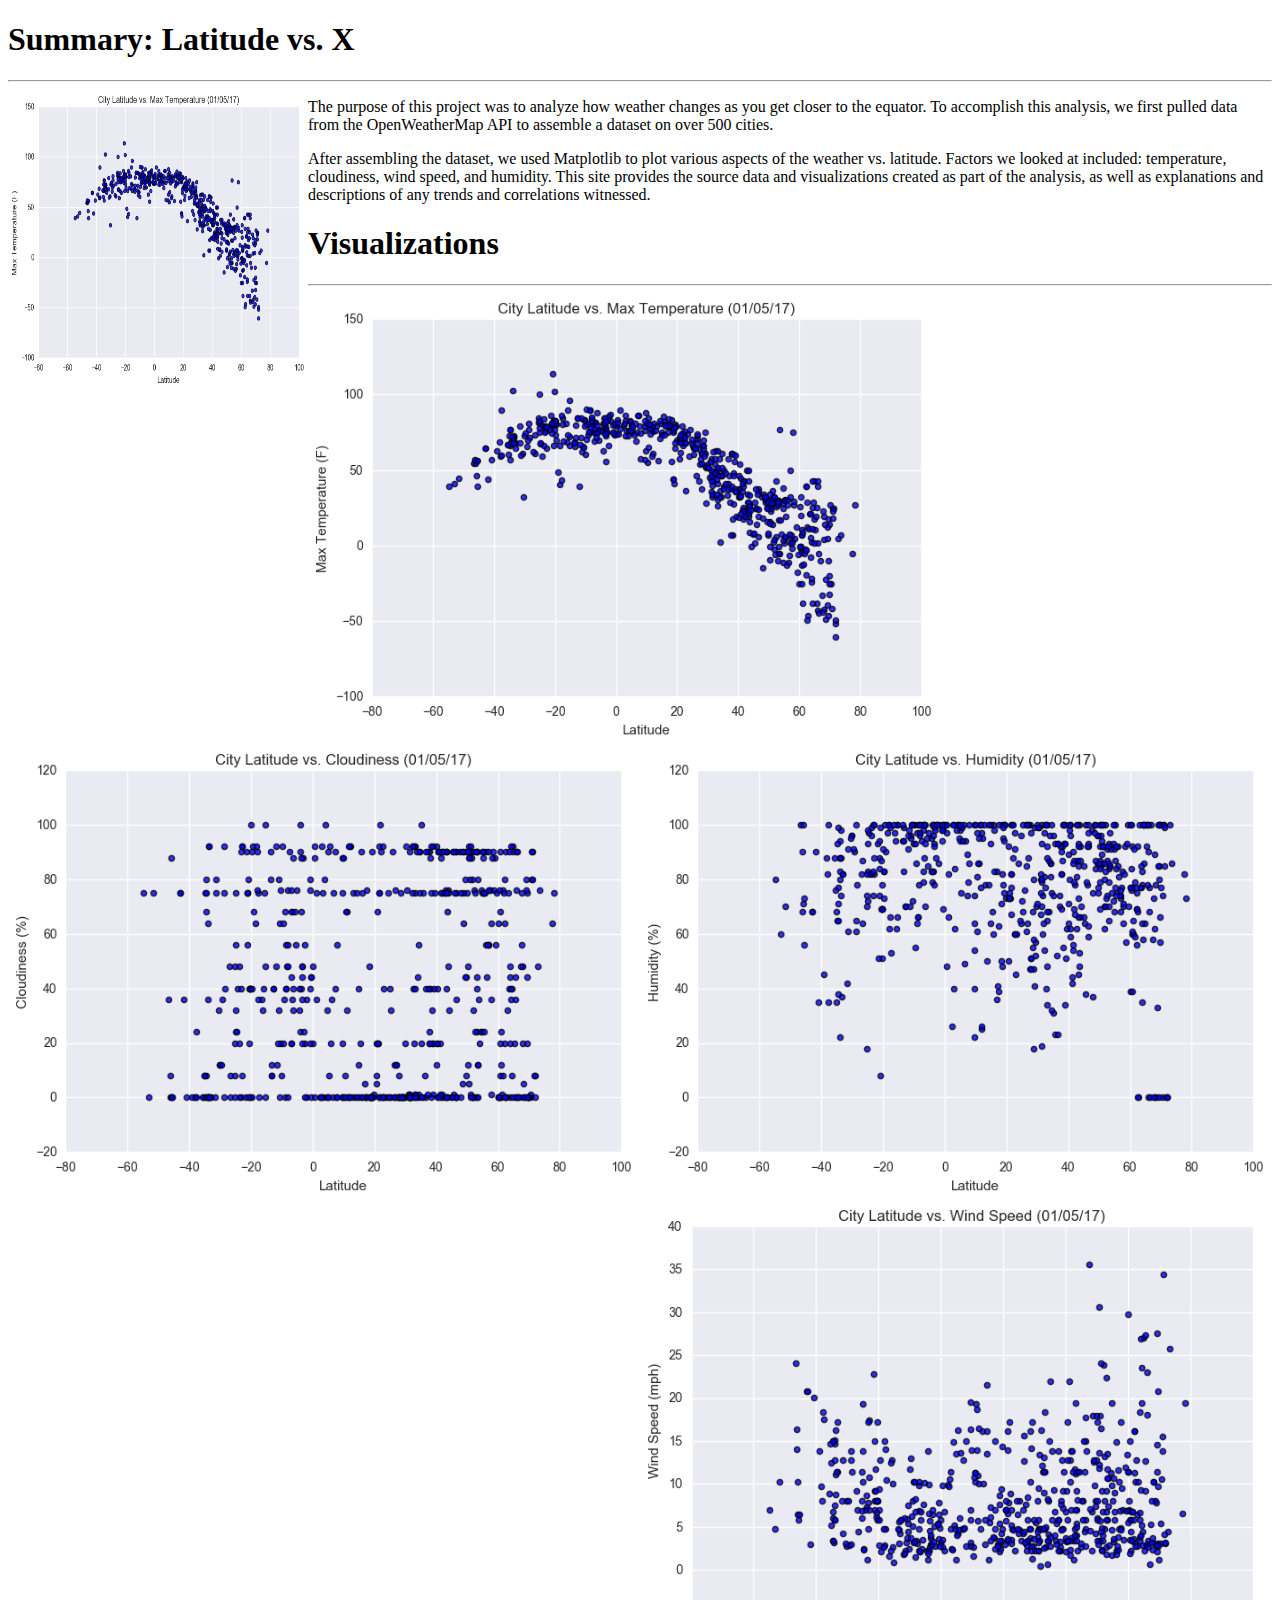
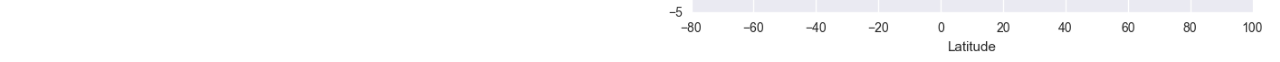
<file: index.html>
<!doctype html>
<html lang="en">
    <head>
        <!-- Required meta tags -->
        <meta charset="utf-8">
        <title>Bootstrap Visualization Dashboard</title>
        <meta name="viewport" content="width=device-width, initial-scale=1, shrink-to-fit=no">
        
        <!-- Bootstrap CSS -->
        <link rel="stylesheet" href="https://stackpath.bootstrapcdn.com/bootstrap/4.1.1/css/bootstrap.min.css" integrity="sha384-WskhaSGFgHYWDcbwN70/dfYBj47jz9qbsMId/iRN3ewGhXQFZCSftd1LZCfmhktB" crossorigin="anonymous">
        <link rel="stylesheet" href="CSS/style.css">
    </head>
    <body>
        <div class="container">
            <div class="row">
                <div class="col-sm-12 col-md-8">
                    <h1>Summary: Latitude vs. X</h1>
                    <hr>
                    <img id="image_adjust" class="px-3" src="images/output_9_0.png" alt="Picture of the Summary" align=left>
                    <p>The purpose of this project was to analyze how weather changes as you get closer to the equator. To accomplish this analysis, we first pulled data from the OpenWeatherMap API to assemble a dataset on over 500 cities.</p>
                    <p>After assembling the dataset, we used Matplotlib to plot various aspects of the weather vs. latitude. Factors we looked at included: temperature, cloudiness, wind speed, and humidity. This site provides the source data and visualizations created as part of the analysis, as well as explanations and descriptions of any trends and correlations witnessed.</p>

                </div>
                <div class="col-sm-12 col-md-4">
                    <h1>Visualizations</h1>
                    <hr>
                    <div>
                        <img class="images px-1 mb-3" src="images/output_9_0.png" alt="City Latitude vs. Max Temperature" align="left">
                        <img class="images px-1 mb-3" src="images/output_11_0.png" alt="City Latitude vs. Humidity" align="right">
                    </div>
                    <div>
                        <img class="images px-1" src="images/output_13_0.png" alt="City Latitude vs. Cloudiness" align="left">
                        <img class="images px-1" src="images/output_15_0.png" alt="City Latitude vs. Wind Speed" align="right">                        
                    </div>
                </div>
            </div>
        </div>
        
        <!-- Optional JavaScript -->
        <!-- jQuery first, then Popper.js, then Bootstrap JS -->
        <script src="https://code.jquery.com/jquery-3.3.1.slim.min.js" integrity="sha384-q8i/X+965DzO0rT7abK41JStQIAqVgRVzpbzo5smXKp4YfRvH+8abtTE1Pi6jizo" crossorigin="anonymous"></script>
        <script src="https://cdnjs.cloudflare.com/ajax/libs/popper.js/1.14.3/umd/popper.min.js" integrity="sha384-ZMP7rVo3mIykV+2+9J3UJ46jBk0WLaUAdn689aCwoqbBJiSnjAK/l8WvCWPIPm49" crossorigin="anonymous"></script>
        <script src="https://stackpath.bootstrapcdn.com/bootstrap/4.1.1/js/bootstrap.min.js" integrity="sha384-smHYKdLADwkXOn1EmN1qk/HfnUcbVRZyYmZ4qpPea6sjB/pTJ0euyQp0Mk8ck+5T" crossorigin="anonymous"></script>
    </body>
</html>
</file>
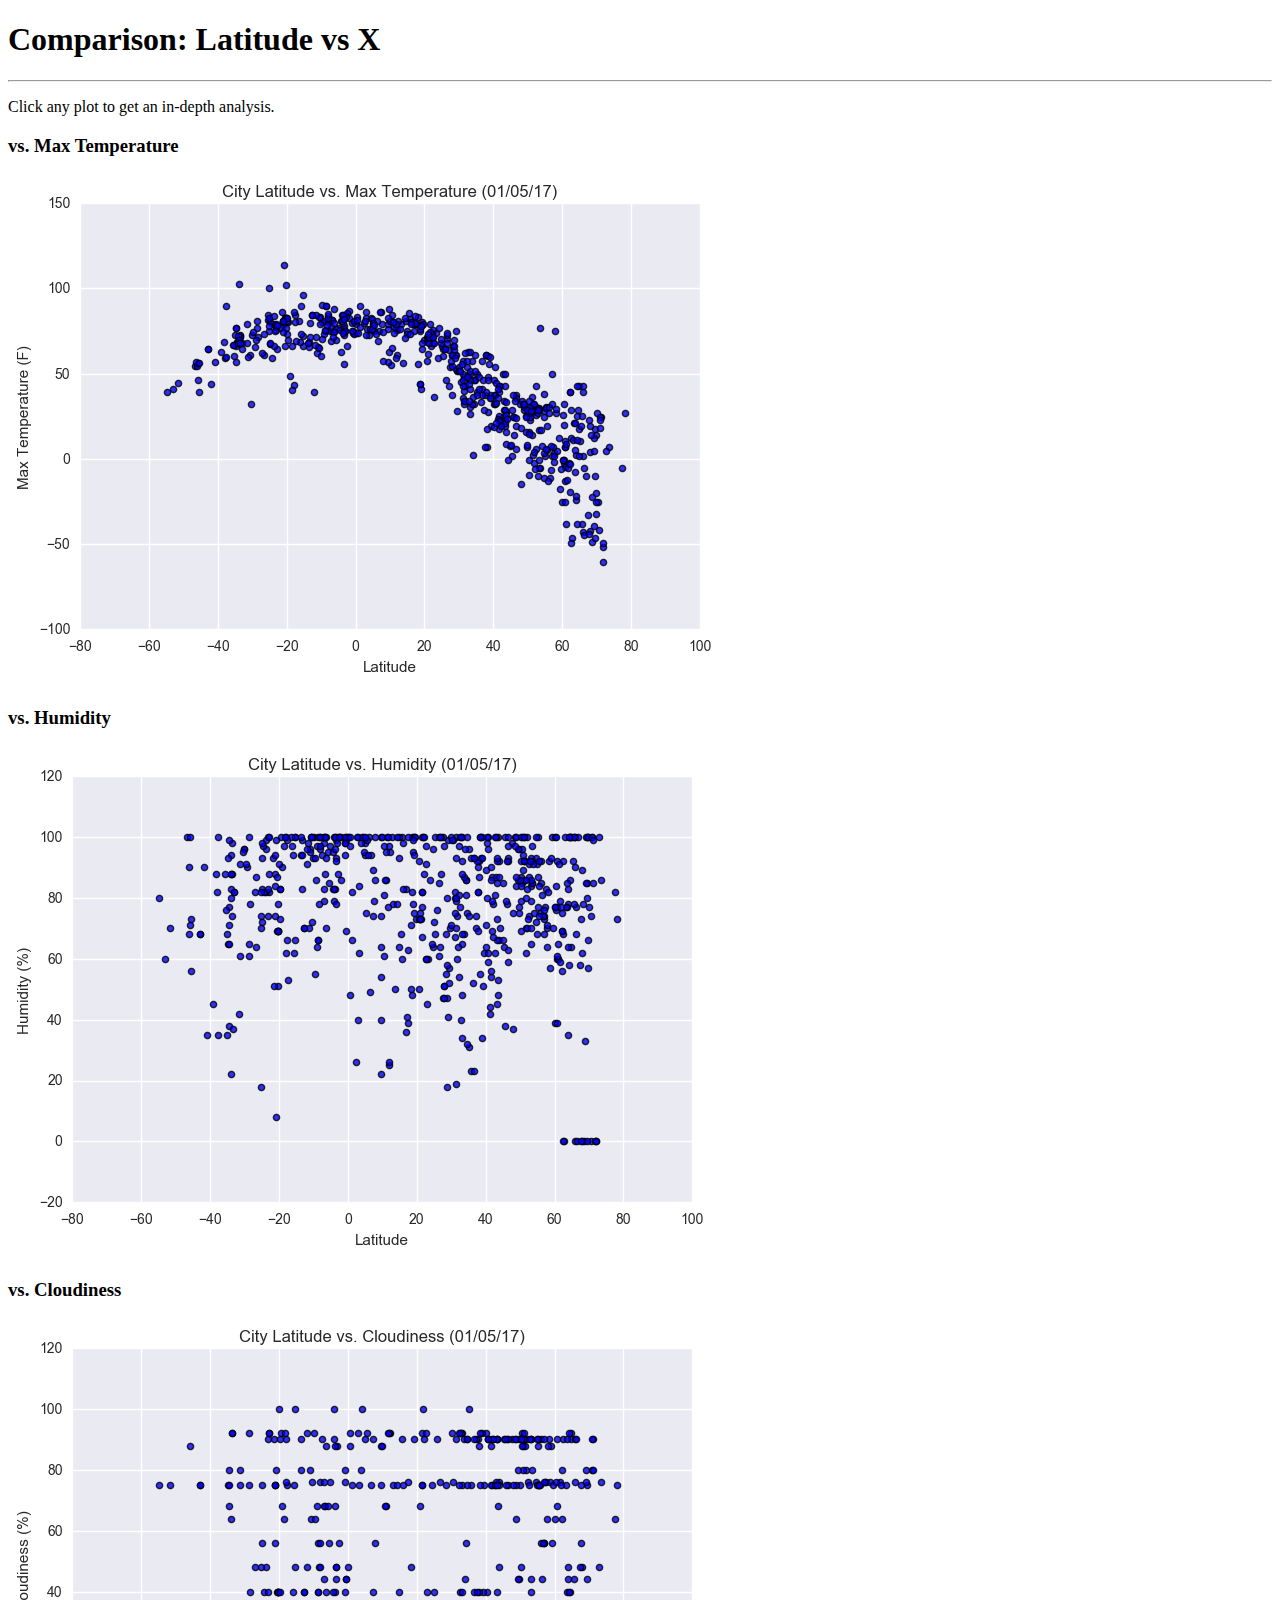
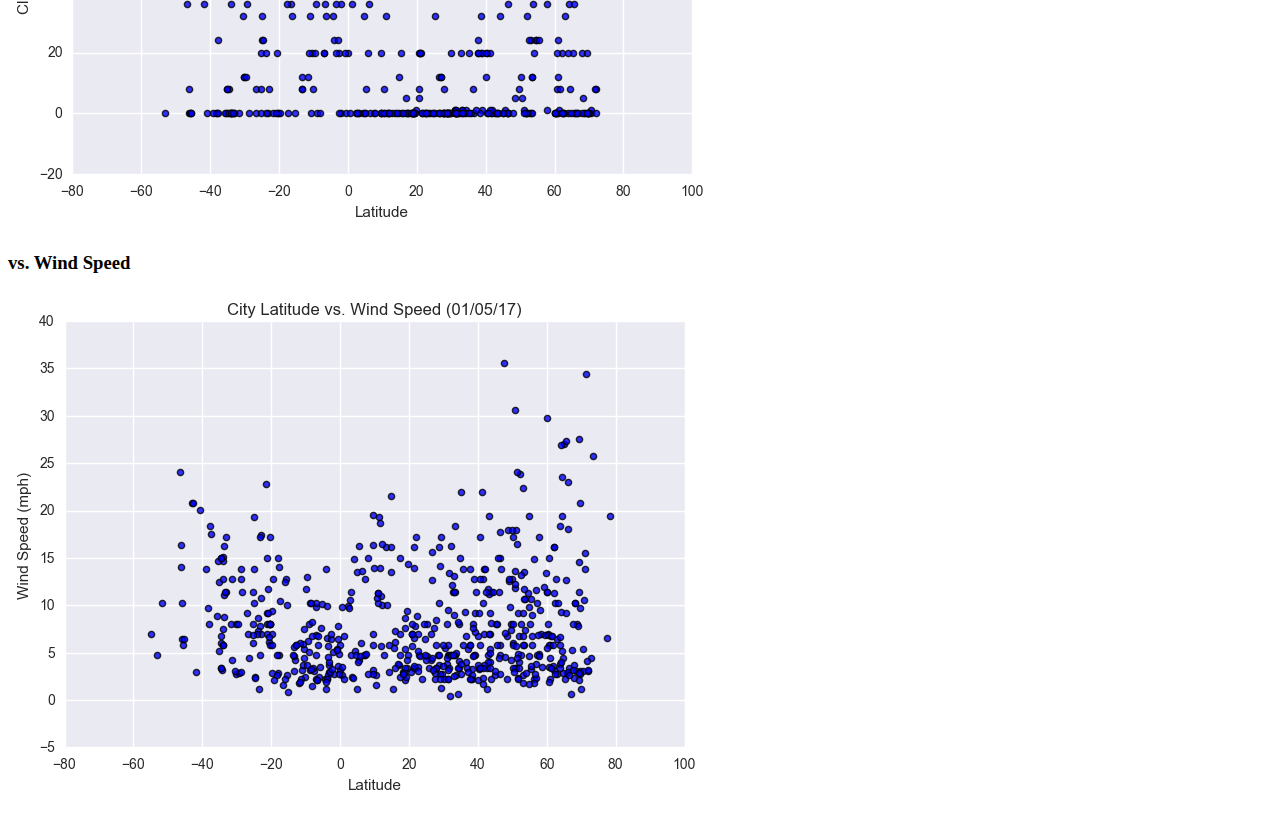
<file: Comparison.html>
<!doctype html>
<html lang="en">
    <head>
        <!-- Required meta tags -->
        <meta charset="utf-8">
        <title>Comparison</title>
        <meta name="viewport" content="width=device-width, initial-scale=1, shrink-to-fit=no">
        
        <!-- Bootstrap CSS -->
        <link rel="stylesheet" href="https://stackpath.bootstrapcdn.com/bootstrap/4.1.1/css/bootstrap.min.css" integrity="sha384-WskhaSGFgHYWDcbwN70/dfYBj47jz9qbsMId/iRN3ewGhXQFZCSftd1LZCfmhktB" crossorigin="anonymous">
        <link rel="stylesheet" href="CSS/style.css">
    </head>
    <body>
        <div class="container">
            <div class="row">
                <div class="col-md-12">
                    <h1>Comparison: Latitude vs X</h1>
                    <hr>
                    <p>Click any plot to get an in-depth analysis.</p>
                    <div class="container">
                        <div class="row">
                            <div class="col-6">
                                <h3 class="text-center">vs. Max Temperature</h3>
                                <a href="Visualization 1.html">
                                    <img class="images2 px-1 mb-3" src="images/output_9_0.png" alt="City Latitude vs. Max Temperature">
                                </a>
                            </div>
                            <div class="col-6">
                                <h3 class="text-center">vs. Humidity</h3>
                                <a href="Visualization 2.html">
                                    <img class="images2 px-1 mb-3" src="images/output_11_0.png" alt="City Latitude vs. Humidity">    
                                </a>
                            </div>
                        </div>
                    </div>
                    <div class="container">
                            <div class="row">
                                <div class="col-6">
                                    <h3 class="text-center">vs. Cloudiness</h3>
                                    <a href="Visualization 3.html">
                                        <img class="images2 px-1" src="images/output_13_0.png" alt="City Latitude vs. Cloudiness"> 
                                    </a>
                                </div>
                                <div class="col-6">
                                    <h3 class="text-center">vs. Wind Speed</h3>
                                    <a href="Visualization 4.html">
                                        <img class="images2 px-1" src="images/output_15_0.png" alt="City Latitude vs. Wind Speed">
                                    </a>
                                </div>
                            </div>
                        </div>
                </div>
            </div>
        </div>
        
        <!-- Optional JavaScript -->
        <!-- jQuery first, then Popper.js, then Bootstrap JS -->
        <script src="https://code.jquery.com/jquery-3.3.1.slim.min.js" integrity="sha384-q8i/X+965DzO0rT7abK41JStQIAqVgRVzpbzo5smXKp4YfRvH+8abtTE1Pi6jizo" crossorigin="anonymous"></script>
        <script src="https://cdnjs.cloudflare.com/ajax/libs/popper.js/1.14.3/umd/popper.min.js" integrity="sha384-ZMP7rVo3mIykV+2+9J3UJ46jBk0WLaUAdn689aCwoqbBJiSnjAK/l8WvCWPIPm49" crossorigin="anonymous"></script>
        <script src="https://stackpath.bootstrapcdn.com/bootstrap/4.1.1/js/bootstrap.min.js" integrity="sha384-smHYKdLADwkXOn1EmN1qk/HfnUcbVRZyYmZ4qpPea6sjB/pTJ0euyQp0Mk8ck+5T" crossorigin="anonymous"></script>
    </body>
</html>
</file>
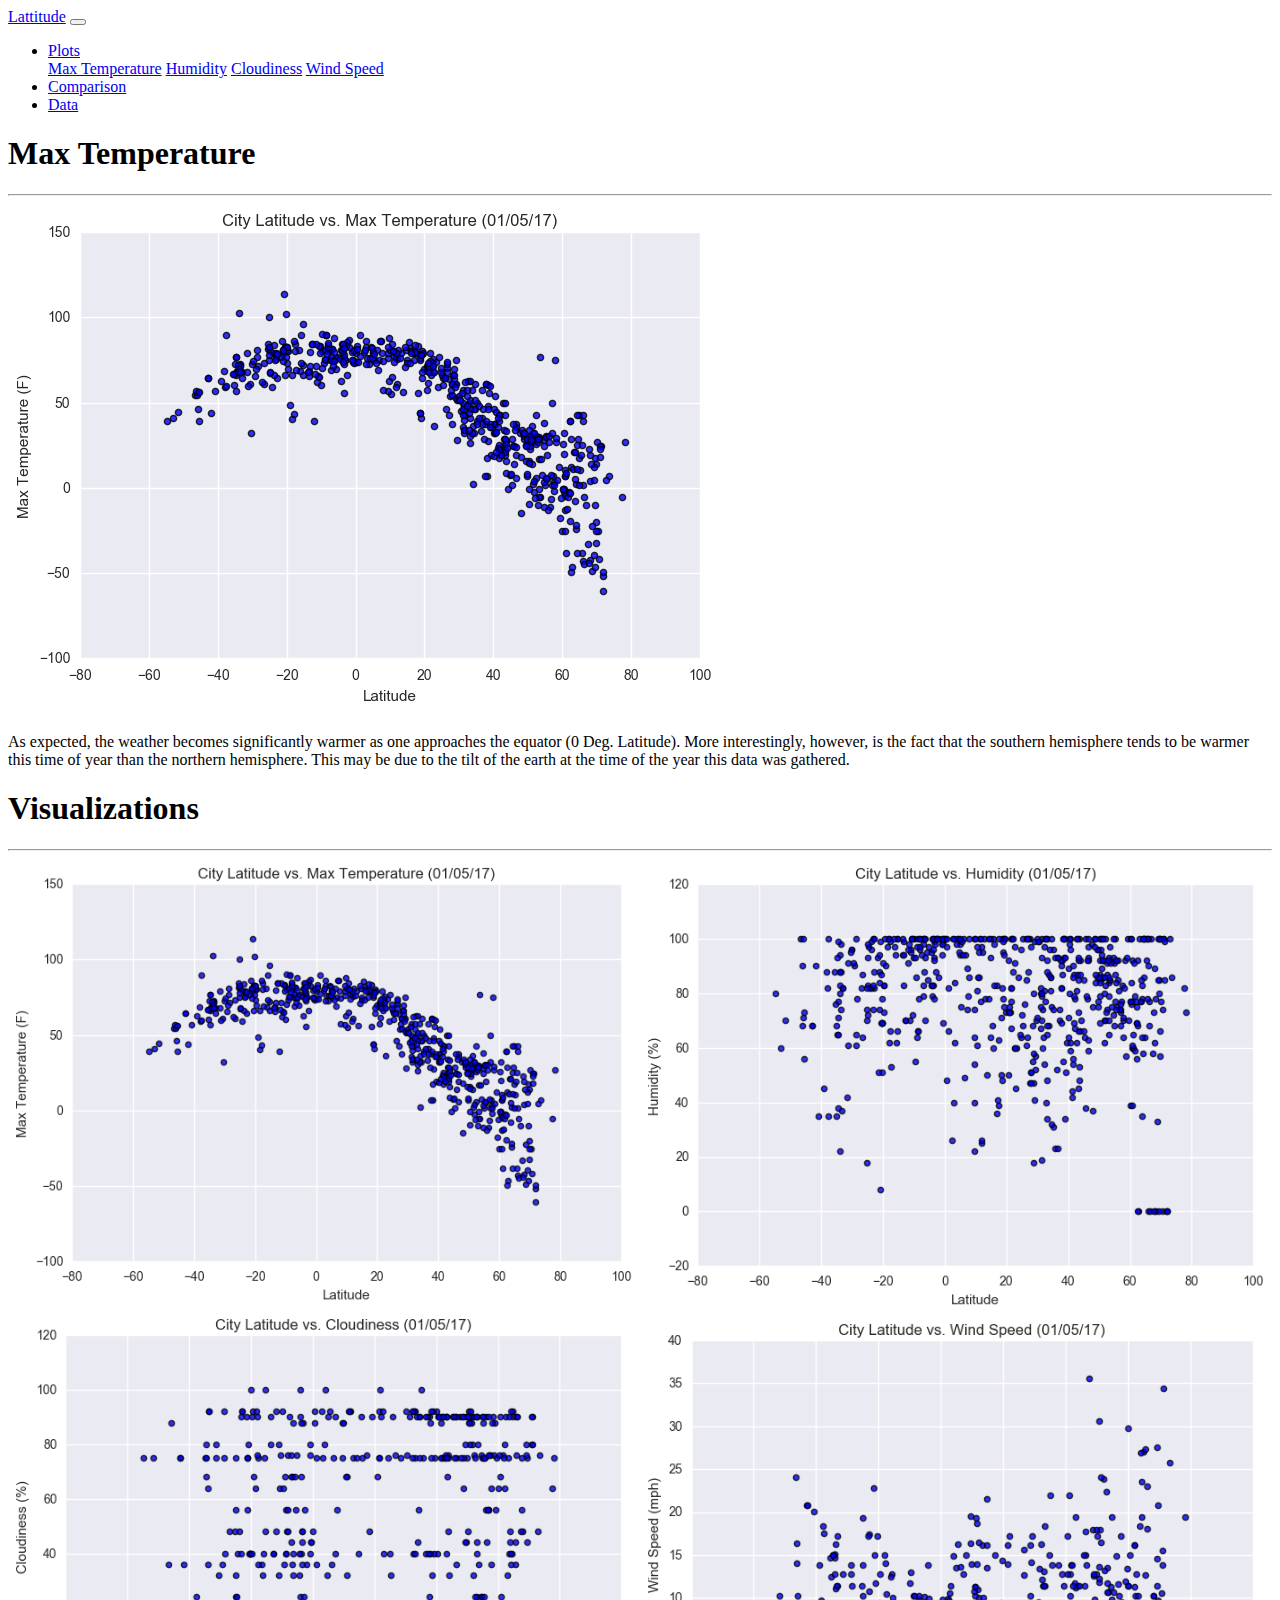
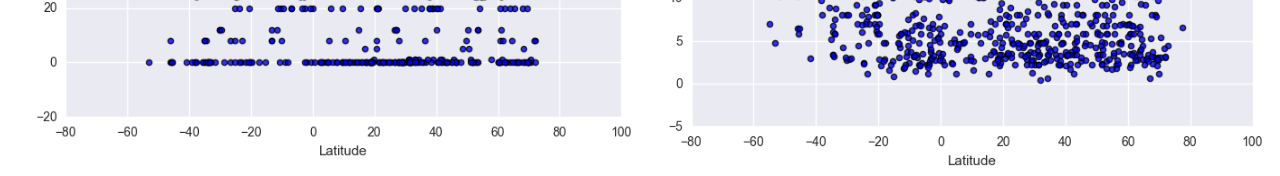
<file: testing.html>
<!doctype html>
<html lang="en">
    <head>
        <!-- Required meta tags -->
        <meta charset="utf-8">
        <title>Max Temperature</title>
        <meta name="viewport" content="width=device-width, initial-scale=1, shrink-to-fit=no">
        
        <!-- Bootstrap CSS -->
        <link rel="stylesheet" href="https://stackpath.bootstrapcdn.com/bootstrap/4.1.1/css/bootstrap.min.css" integrity="sha384-WskhaSGFgHYWDcbwN70/dfYBj47jz9qbsMId/iRN3ewGhXQFZCSftd1LZCfmhktB" crossorigin="anonymous">
        <link rel="stylesheet" href="CSS/style.css">
    </head>
    <body>
            <nav class="navbar navbar-expand-lg navbar-light bg-light">
                    <a class="navbar-brand mx-5 boxed" href="index.html">Lattitude</a>
                    <button class="navbar-toggler" type="button" data-toggle="collapse" data-target="#navbarSupportedContent" aria-controls="navbarSupportedContent" aria-expanded="false" aria-label="Toggle navigation">
                      <span class="navbar-toggler-icon"></span>
                    </button>
                  
                    <div class="collapse navbar-collapse" id="navbarSupportedContent">
                      <ul class="navbar-nav ml-auto">
                        <li class="nav-item dropdown">
                          <a class="nav-link dropdown-toggle mx-4" href="#" id="navbarDropdown" role="button" data-toggle="dropdown" aria-haspopup="true" aria-expanded="false">
                            Plots
                          </a>
                          <div class="dropdown-menu" aria-labelledby="navbarDropdown">
                            <a class="dropdown-item" href="visualization 1.html">Max Temperature</a>
                            <a class="dropdown-item" href="visualization 2.html">Humidity</a>
                            <a class="dropdown-item" href="visualization 3.html">Cloudiness</a>
                            <a class="dropdown-item" href="visualization 4.html">Wind Speed</a>
                        </li>
                        <li class="nav-item mx-4">
                            <a class="nav-link" href="Comparison.html">Comparison</a>
                        </li>
                        <li class="nav-item mx-4">
                            <a class="nav-link" href="Data.html">Data</a>
                        </li>
                      </ul>
                    </div>
                  </nav>
        <div class="container">
            <div class="row">
                <div class="col-sm-12 col-md-8">
                    <h1>Max Temperature</h1>
                    <hr>
                    <img class="image_adjust_visual px-3 py-3" src="images/output_9_0.png" alt="City Latitude vs. Max Temperature">
                    <p>As expected, the weather becomes significantly warmer as one approaches the equator (0 Deg. Latitude). More interestingly, however, is the fact that the southern hemisphere tends to be warmer this time of year than the northern hemisphere. This may be due to the tilt of the earth at the time of the year this data was gathered.</p>
                </div>
                <div class="col-sm-12 col-md-4">
                    <h1>Visualizations</h1>
                    <hr>
                    <div>
                        <img class="select images px-1 mb-3" src="images/output_9_0.png" alt="City Latitude vs. Max Temperature" align="left">
                        <img class="images px-1 mb-3" src="images/output_11_0.png" alt="City Latitude vs. Humidity" align="right">
                    </div>
                    <div>
                        <img class="images px-1" src="images/output_13_0.png" alt="City Latitude vs. Cloudiness" align="left">
                        <img class="images px-1" src="images/output_15_0.png" alt="City Latitude vs. Wind Speed" align="right">                        
                    </div>
                </div>
            </div>
        </div>
        
        <!-- Optional JavaScript -->
        <!-- jQuery first, then Popper.js, then Bootstrap JS -->
        <script src="https://code.jquery.com/jquery-3.3.1.slim.min.js" integrity="sha384-q8i/X+965DzO0rT7abK41JStQIAqVgRVzpbzo5smXKp4YfRvH+8abtTE1Pi6jizo" crossorigin="anonymous"></script>
        <script src="https://cdnjs.cloudflare.com/ajax/libs/popper.js/1.14.3/umd/popper.min.js" integrity="sha384-ZMP7rVo3mIykV+2+9J3UJ46jBk0WLaUAdn689aCwoqbBJiSnjAK/l8WvCWPIPm49" crossorigin="anonymous"></script>
        <script src="https://stackpath.bootstrapcdn.com/bootstrap/4.1.1/js/bootstrap.min.js" integrity="sha384-smHYKdLADwkXOn1EmN1qk/HfnUcbVRZyYmZ4qpPea6sjB/pTJ0euyQp0Mk8ck+5T" crossorigin="anonymous"></script>
    </body>
</html>
</file>
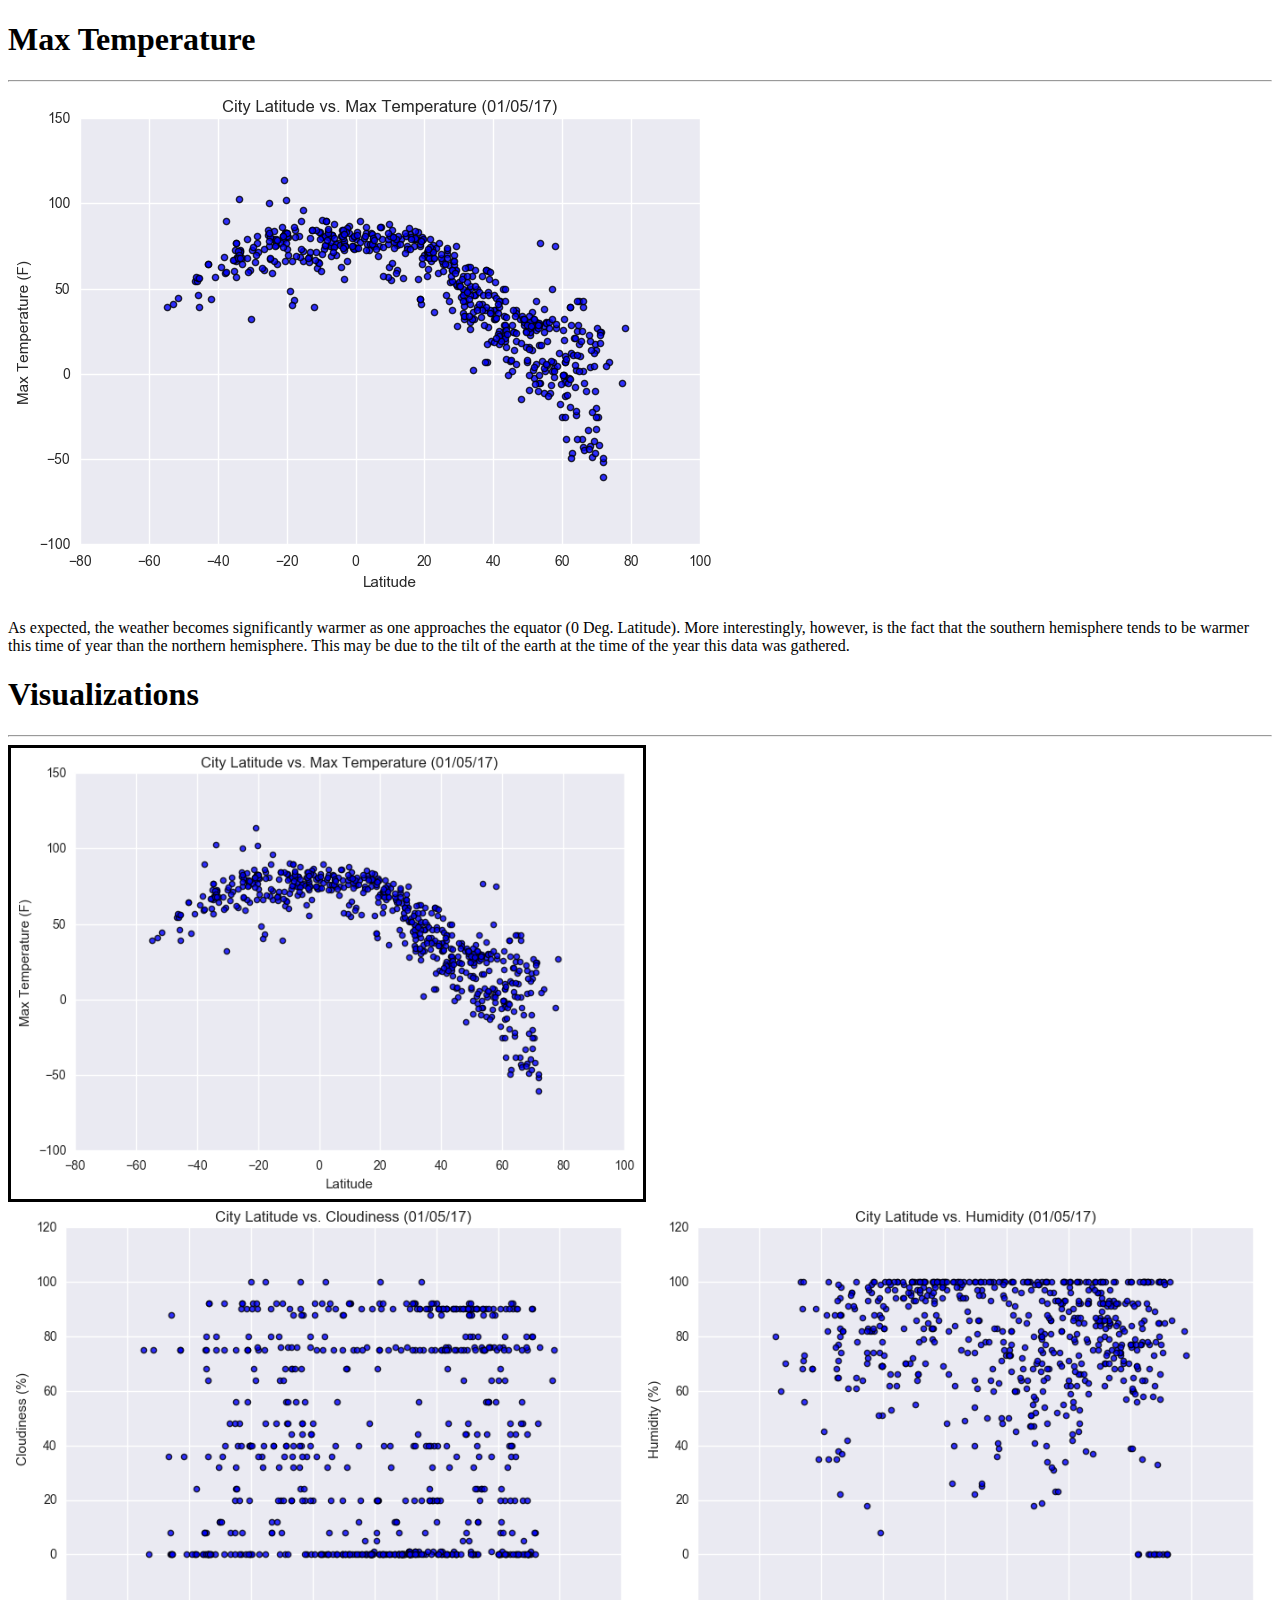
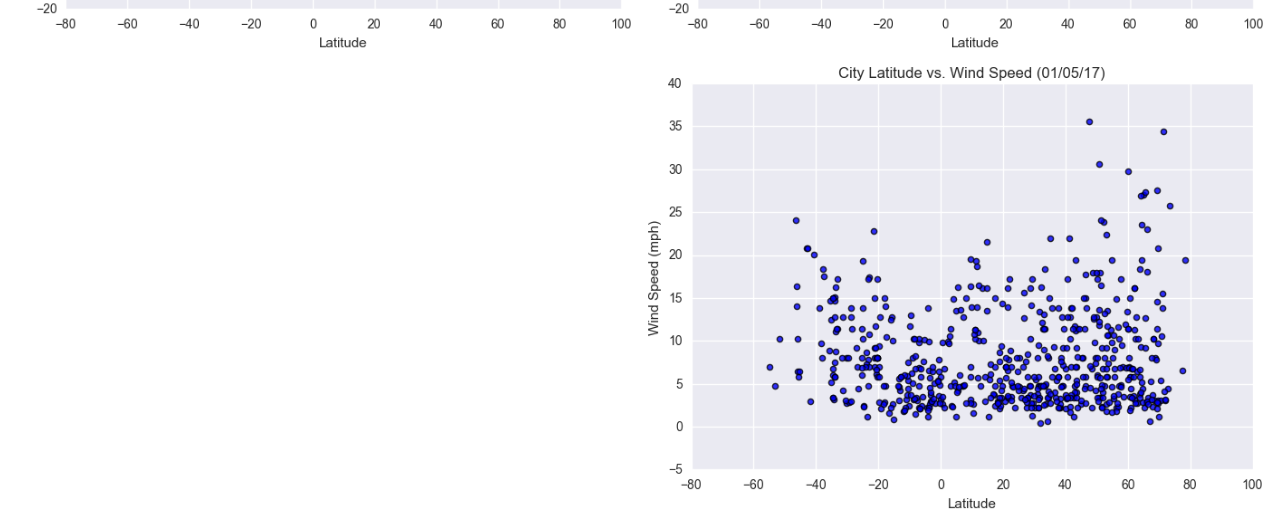
<file: visualization 1.html>
<!doctype html>
<html lang="en">
    <head>
        <!-- Required meta tags -->
        <meta charset="utf-8">
        <title>Max Temperature</title>
        <meta name="viewport" content="width=device-width, initial-scale=1, shrink-to-fit=no">
        
        <!-- Bootstrap CSS -->
        <link rel="stylesheet" href="https://stackpath.bootstrapcdn.com/bootstrap/4.1.1/css/bootstrap.min.css" integrity="sha384-WskhaSGFgHYWDcbwN70/dfYBj47jz9qbsMId/iRN3ewGhXQFZCSftd1LZCfmhktB" crossorigin="anonymous">
        <link rel="stylesheet" href="CSS/style.css">
    </head>
    <body>
        <div class="container">
            <div class="row">
                <div class="col-sm-12 col-md-8">
                    <h1>Max Temperature</h1>
                    <hr>
                    <img class="image_adjust_visual px-3 py-3" src="images/output_9_0.png" alt="City Latitude vs. Max Temperature">
                    <p>As expected, the weather becomes significantly warmer as one approaches the equator (0 Deg. Latitude). More interestingly, however, is the fact that the southern hemisphere tends to be warmer this time of year than the northern hemisphere. This may be due to the tilt of the earth at the time of the year this data was gathered.</p>
                </div>
                <div class="col-sm-12 col-md-4">
                    <h1>Visualizations</h1>
                    <hr>
                    <div>
                        <img class="border images px-1 mb-3" src="images/output_9_0.png" alt="City Latitude vs. Max Temperature" align="left">
                        <img class="images px-1 mb-3" src="images/output_11_0.png" alt="City Latitude vs. Humidity" align="right">
                    </div>
                    <div>
                        <img class="images px-1" src="images/output_13_0.png" alt="City Latitude vs. Cloudiness" align="left">
                        <img class="images px-1" src="images/output_15_0.png" alt="City Latitude vs. Wind Speed" align="right">                        
                    </div>
                </div>
            </div>
        </div>
        
        <!-- Optional JavaScript -->
        <!-- jQuery first, then Popper.js, then Bootstrap JS -->
        <script src="https://code.jquery.com/jquery-3.3.1.slim.min.js" integrity="sha384-q8i/X+965DzO0rT7abK41JStQIAqVgRVzpbzo5smXKp4YfRvH+8abtTE1Pi6jizo" crossorigin="anonymous"></script>
        <script src="https://cdnjs.cloudflare.com/ajax/libs/popper.js/1.14.3/umd/popper.min.js" integrity="sha384-ZMP7rVo3mIykV+2+9J3UJ46jBk0WLaUAdn689aCwoqbBJiSnjAK/l8WvCWPIPm49" crossorigin="anonymous"></script>
        <script src="https://stackpath.bootstrapcdn.com/bootstrap/4.1.1/js/bootstrap.min.js" integrity="sha384-smHYKdLADwkXOn1EmN1qk/HfnUcbVRZyYmZ4qpPea6sjB/pTJ0euyQp0Mk8ck+5T" crossorigin="anonymous"></script>
    </body>
</html>
</file>
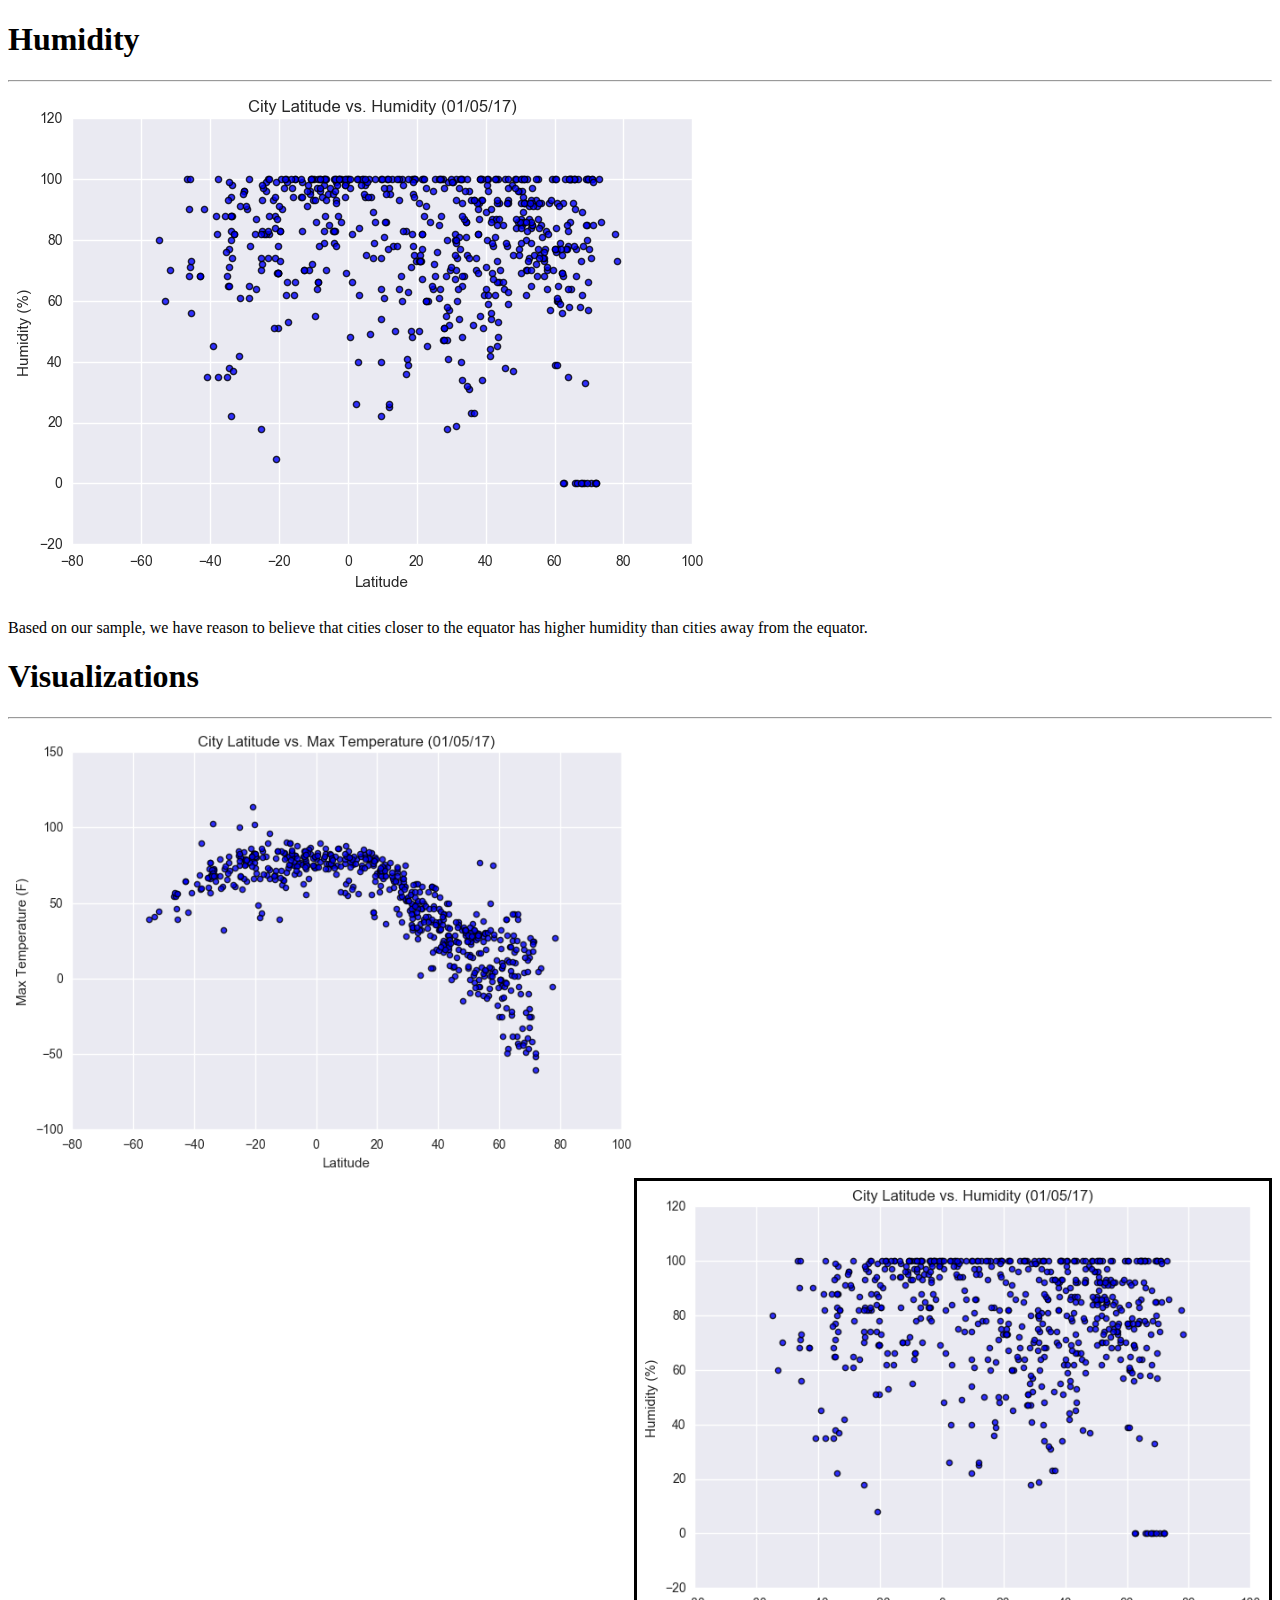
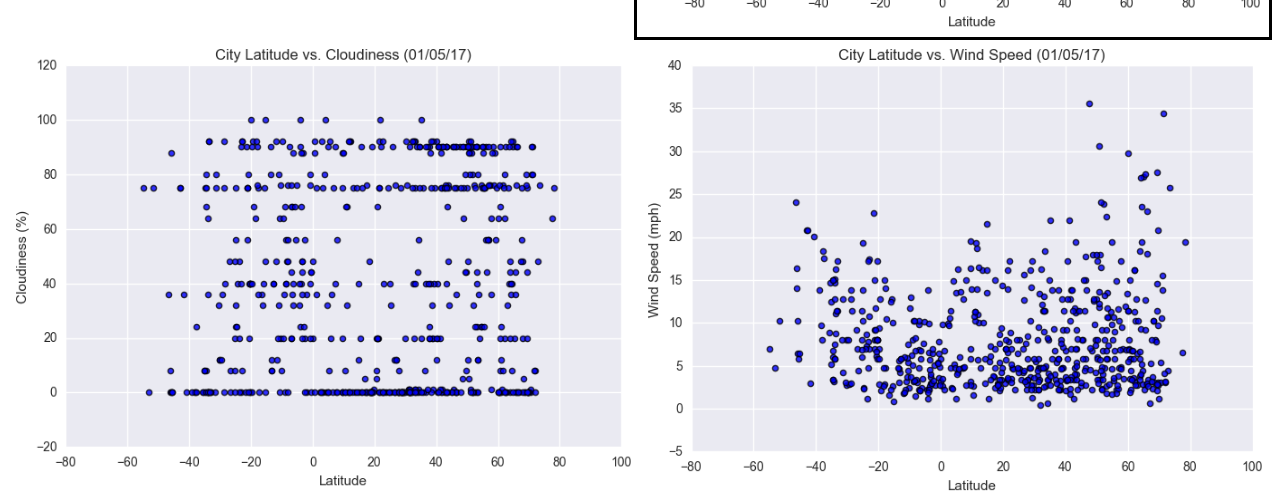
<file: Visualization 2.html>
<!doctype html>
<html lang="en">
    <head>
        <!-- Required meta tags -->
        <meta charset="utf-8">
        <title>Humidity</title>
        <meta name="viewport" content="width=device-width, initial-scale=1, shrink-to-fit=no">
        
        <!-- Bootstrap CSS -->
        <link rel="stylesheet" href="https://stackpath.bootstrapcdn.com/bootstrap/4.1.1/css/bootstrap.min.css" integrity="sha384-WskhaSGFgHYWDcbwN70/dfYBj47jz9qbsMId/iRN3ewGhXQFZCSftd1LZCfmhktB" crossorigin="anonymous">
        <link rel="stylesheet" href="CSS/style.css">
    </head>
    <body>
        <div class="container">
            <div class="row">
                <div class="col-sm-12 col-md-8">
                    <h1>Humidity</h1>
                    <hr>
                    <img class="image_adjust_visual px-3 py-3" src="images/output_11_0.png" alt="City Latitude vs. Humidity">
                    <p>Based on our sample, we have reason to believe that cities closer to the equator has higher humidity than cities away from the equator.</p>
                </div>
                <div class="col-sm-12 col-md-4">
                    <h1>Visualizations</h1>
                    <hr>
                    <div>
                        <img class="images px-1 mb-3" src="images/output_9_0.png" alt="City Latitude vs. Max Temperature" align="left">
                        <img class="border images px-1 mb-3" src="images/output_11_0.png" alt="City Latitude vs. Humidity" align="right">
                    </div>
                    <div>
                        <img class="images px-1" src="images/output_13_0.png" alt="City Latitude vs. Cloudiness" align="left">
                        <img class="images px-1" src="images/output_15_0.png" alt="City Latitude vs. Wind Speed" align="right">                        
                    </div>
                </div>
            </div>
        </div>
        
        <!-- Optional JavaScript -->
        <!-- jQuery first, then Popper.js, then Bootstrap JS -->
        <script src="https://code.jquery.com/jquery-3.3.1.slim.min.js" integrity="sha384-q8i/X+965DzO0rT7abK41JStQIAqVgRVzpbzo5smXKp4YfRvH+8abtTE1Pi6jizo" crossorigin="anonymous"></script>
        <script src="https://cdnjs.cloudflare.com/ajax/libs/popper.js/1.14.3/umd/popper.min.js" integrity="sha384-ZMP7rVo3mIykV+2+9J3UJ46jBk0WLaUAdn689aCwoqbBJiSnjAK/l8WvCWPIPm49" crossorigin="anonymous"></script>
        <script src="https://stackpath.bootstrapcdn.com/bootstrap/4.1.1/js/bootstrap.min.js" integrity="sha384-smHYKdLADwkXOn1EmN1qk/HfnUcbVRZyYmZ4qpPea6sjB/pTJ0euyQp0Mk8ck+5T" crossorigin="anonymous"></script>
    </body>
</html>
</file>
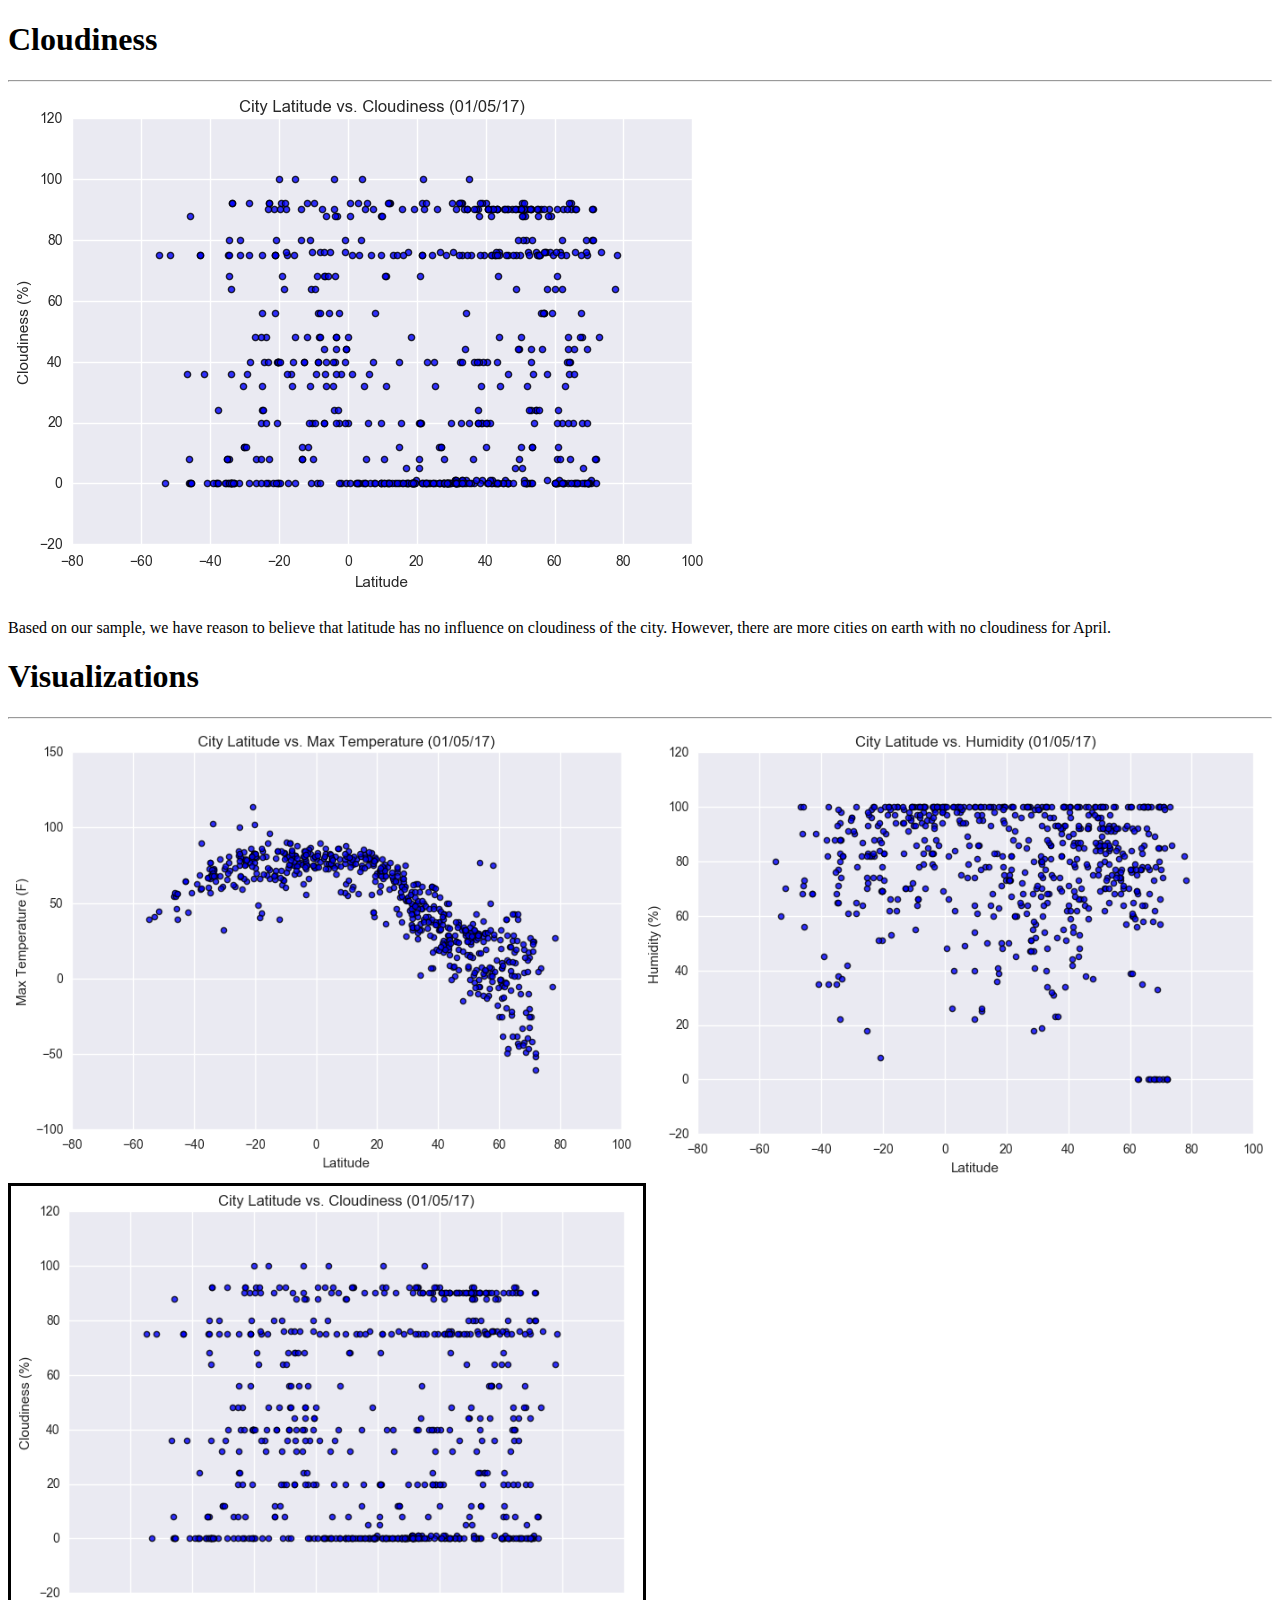
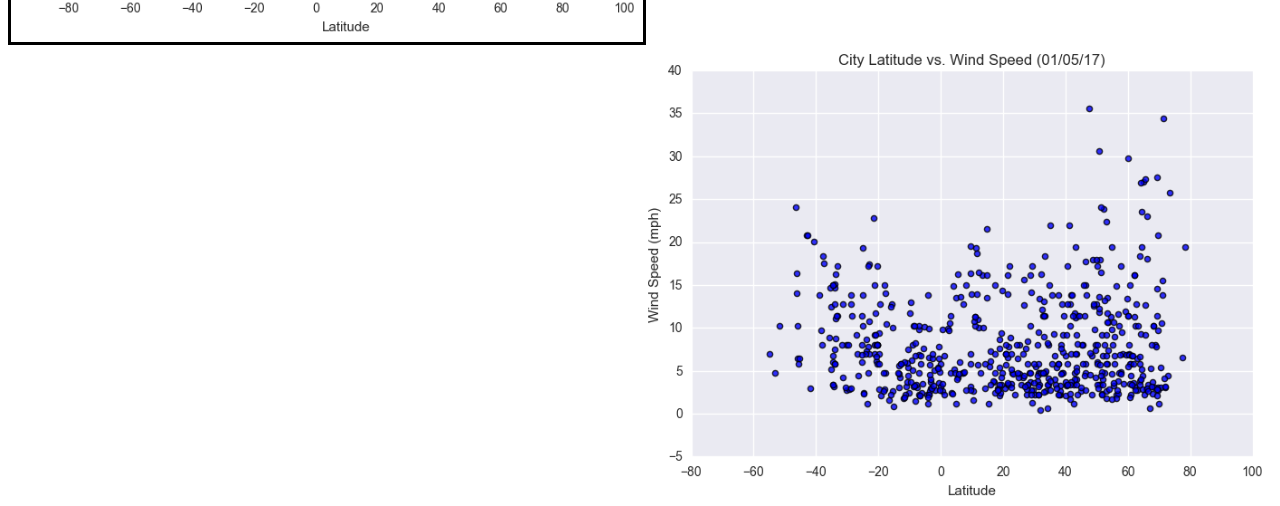
<file: Visualization 3.html>
<!doctype html>
<html lang="en">
    <head>
        <!-- Required meta tags -->
        <meta charset="utf-8">
        <title>Cloudiness</title>
        <meta name="viewport" content="width=device-width, initial-scale=1, shrink-to-fit=no">
        
        <!-- Bootstrap CSS -->
        <link rel="stylesheet" href="https://stackpath.bootstrapcdn.com/bootstrap/4.1.1/css/bootstrap.min.css" integrity="sha384-WskhaSGFgHYWDcbwN70/dfYBj47jz9qbsMId/iRN3ewGhXQFZCSftd1LZCfmhktB" crossorigin="anonymous">
        <link rel="stylesheet" href="CSS/style.css">
    </head>
    <body>
        <div class="container">
            <div class="row">
                <div class="col-sm-12 col-md-8">
                    <h1>Cloudiness</h1>
                    <hr>
                    <img class="image_adjust_visual px-3 py-3" src="images/output_13_0.png" alt="City Latitude vs. Cloudiness">
                    <p>Based on our sample, we have reason to believe that latitude has no influence on cloudiness of the city. However, there are more cities on earth with no cloudiness for April.</p>
                </div>
                <div class="col-sm-12 col-md-4">
                    <h1>Visualizations</h1>
                    <hr>
                    <div>
                        <img class="images px-1 mb-3" src="images/output_9_0.png" alt="City Latitude vs. Max Temperature" align="left">
                        <img class="images px-1 mb-3" src="images/output_11_0.png" alt="City Latitude vs. Humidity" align="right">
                    </div>
                    <div>
                        <img class="border images px-1" src="images/output_13_0.png" alt="City Latitude vs. Cloudiness" align="left">
                        <img class="images px-1" src="images/output_15_0.png" alt="City Latitude vs. Wind Speed" align="right">                        
                    </div>
                </div>
            </div>
        </div>
        
        <!-- Optional JavaScript -->
        <!-- jQuery first, then Popper.js, then Bootstrap JS -->
        <script src="https://code.jquery.com/jquery-3.3.1.slim.min.js" integrity="sha384-q8i/X+965DzO0rT7abK41JStQIAqVgRVzpbzo5smXKp4YfRvH+8abtTE1Pi6jizo" crossorigin="anonymous"></script>
        <script src="https://cdnjs.cloudflare.com/ajax/libs/popper.js/1.14.3/umd/popper.min.js" integrity="sha384-ZMP7rVo3mIykV+2+9J3UJ46jBk0WLaUAdn689aCwoqbBJiSnjAK/l8WvCWPIPm49" crossorigin="anonymous"></script>
        <script src="https://stackpath.bootstrapcdn.com/bootstrap/4.1.1/js/bootstrap.min.js" integrity="sha384-smHYKdLADwkXOn1EmN1qk/HfnUcbVRZyYmZ4qpPea6sjB/pTJ0euyQp0Mk8ck+5T" crossorigin="anonymous"></script>
    </body>
</html>
</file>
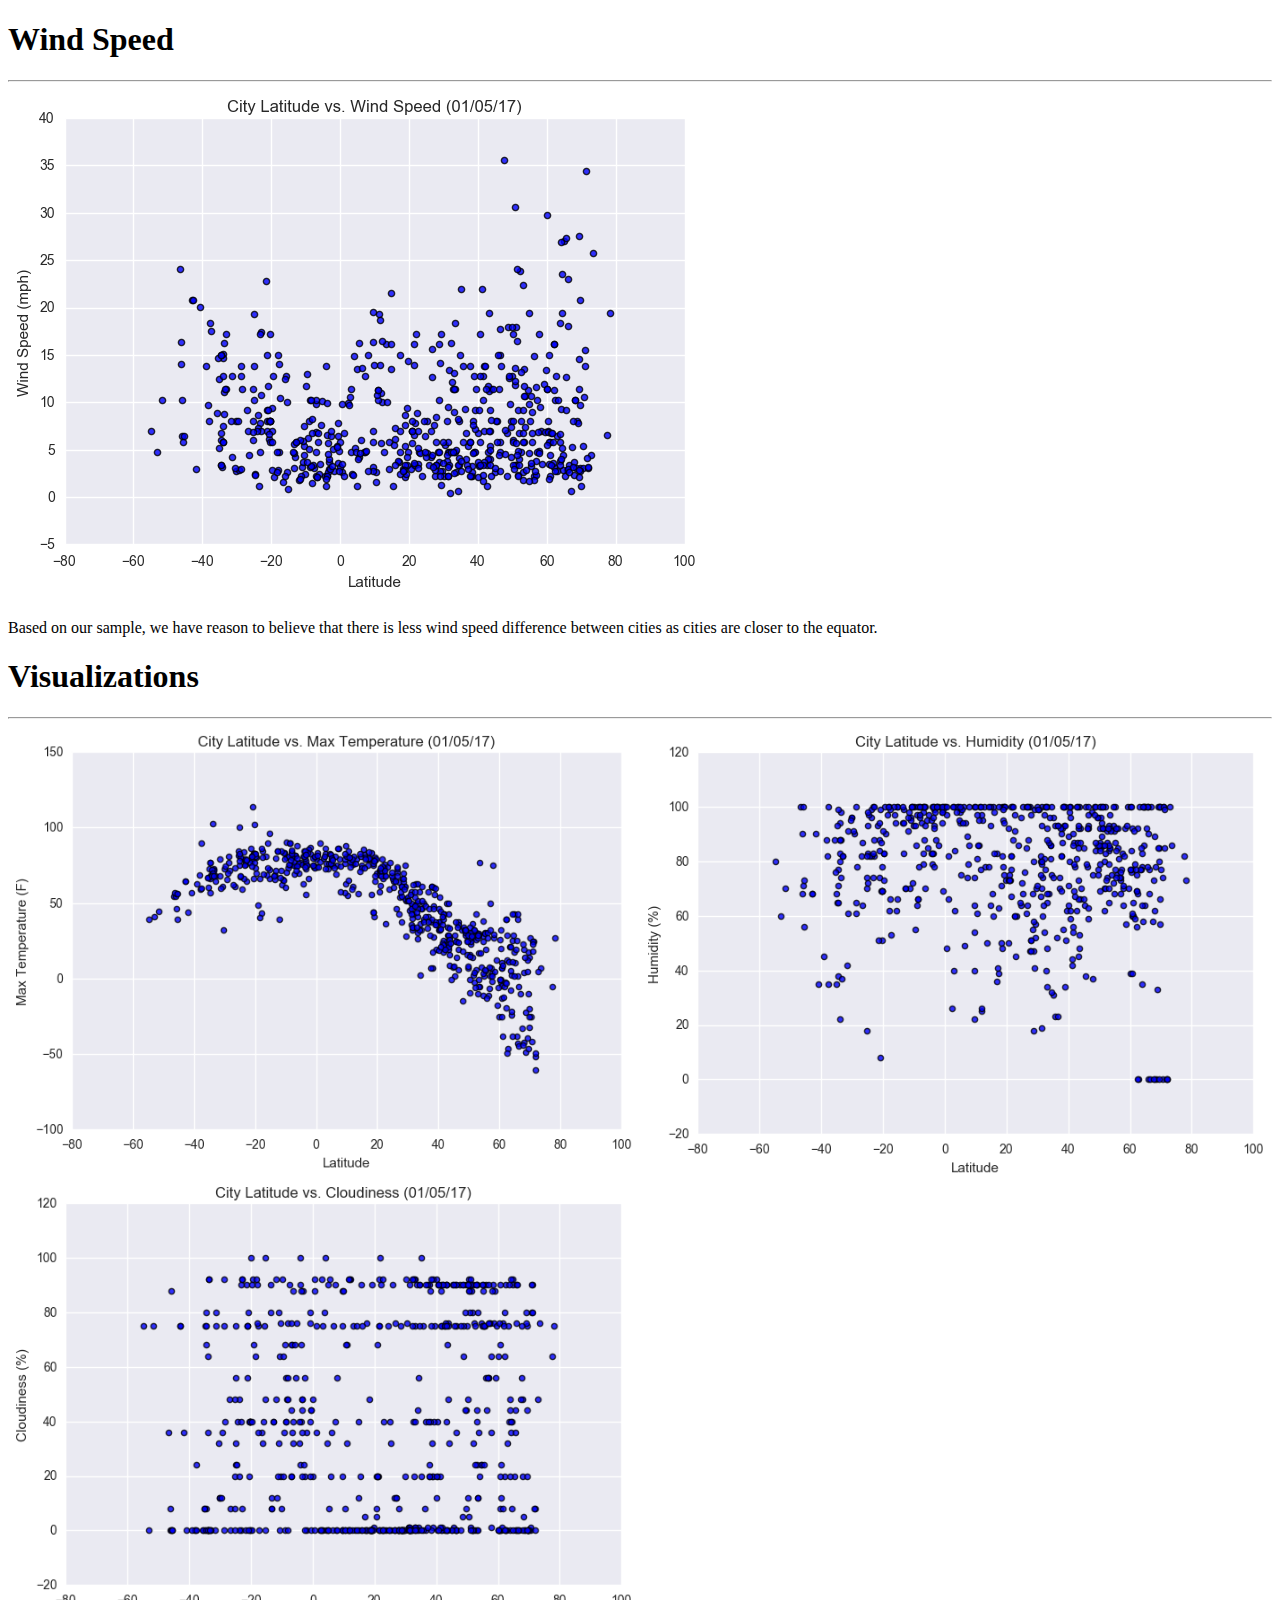
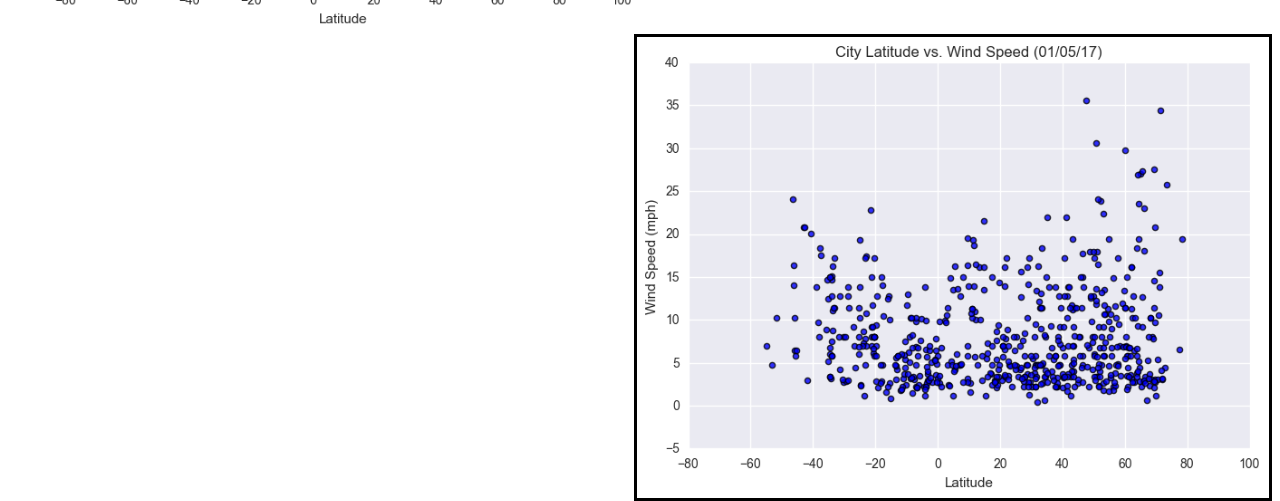
<file: Visualization 4.html>
<!doctype html>
<html lang="en">
    <head>
        <!-- Required meta tags -->
        <meta charset="utf-8">
        <title>Wind Speed</title>
        <meta name="viewport" content="width=device-width, initial-scale=1, shrink-to-fit=no">
        
        <!-- Bootstrap CSS -->
        <link rel="stylesheet" href="https://stackpath.bootstrapcdn.com/bootstrap/4.1.1/css/bootstrap.min.css" integrity="sha384-WskhaSGFgHYWDcbwN70/dfYBj47jz9qbsMId/iRN3ewGhXQFZCSftd1LZCfmhktB" crossorigin="anonymous">
        <link rel="stylesheet" href="CSS/style.css">
    </head>
    <body>
        <div class="container">
            <div class="row">
                <div class="col-sm-12 col-md-8">
                    <h1>Wind Speed</h1>
                    <hr>
                    <img class="image_adjust_visual px-3 py-3" src="images/output_15_0.png" alt="City Latitude vs. Cloudiness">
                    <p>Based on our sample, we have reason to believe that there is less wind speed difference between cities as cities are closer to the equator.</p>
                </div>
                <div class="col-sm-12 col-md-4">
                    <h1>Visualizations</h1>
                    <hr>
                    <div>
                        <img class="images px-1 mb-3" src="images/output_9_0.png" alt="City Latitude vs. Max Temperature" align="left">
                        <img class="images px-1 mb-3" src="images/output_11_0.png" alt="City Latitude vs. Humidity" align="right">
                    </div>
                    <div>
                        <img class="images px-1" src="images/output_13_0.png" alt="City Latitude vs. Cloudiness" align="left">
                        <img class="border images px-1" src="images/output_15_0.png" alt="City Latitude vs. Wind Speed" align="right">                        
                    </div>
                </div>
            </div>
        </div>
        
        <!-- Optional JavaScript -->
        <!-- jQuery first, then Popper.js, then Bootstrap JS -->
        <script src="https://code.jquery.com/jquery-3.3.1.slim.min.js" integrity="sha384-q8i/X+965DzO0rT7abK41JStQIAqVgRVzpbzo5smXKp4YfRvH+8abtTE1Pi6jizo" crossorigin="anonymous"></script>
        <script src="https://cdnjs.cloudflare.com/ajax/libs/popper.js/1.14.3/umd/popper.min.js" integrity="sha384-ZMP7rVo3mIykV+2+9J3UJ46jBk0WLaUAdn689aCwoqbBJiSnjAK/l8WvCWPIPm49" crossorigin="anonymous"></script>
        <script src="https://stackpath.bootstrapcdn.com/bootstrap/4.1.1/js/bootstrap.min.js" integrity="sha384-smHYKdLADwkXOn1EmN1qk/HfnUcbVRZyYmZ4qpPea6sjB/pTJ0euyQp0Mk8ck+5T" crossorigin="anonymous"></script>
    </body>
</html>
</file>
<file: CSS/style.css>
#image_adjust {
    width: 300px;
    height: 300px;
}

.images {
    max-width: 50%;
    max-height: 50%;
}

.images2 {
    max-width: 100%;
    max-height: 100%;
}

.image_adjust_visual {
    max-width: 100%;
    max-height: 100%;
}

.border {
    border-style: solid;
}
</file>
